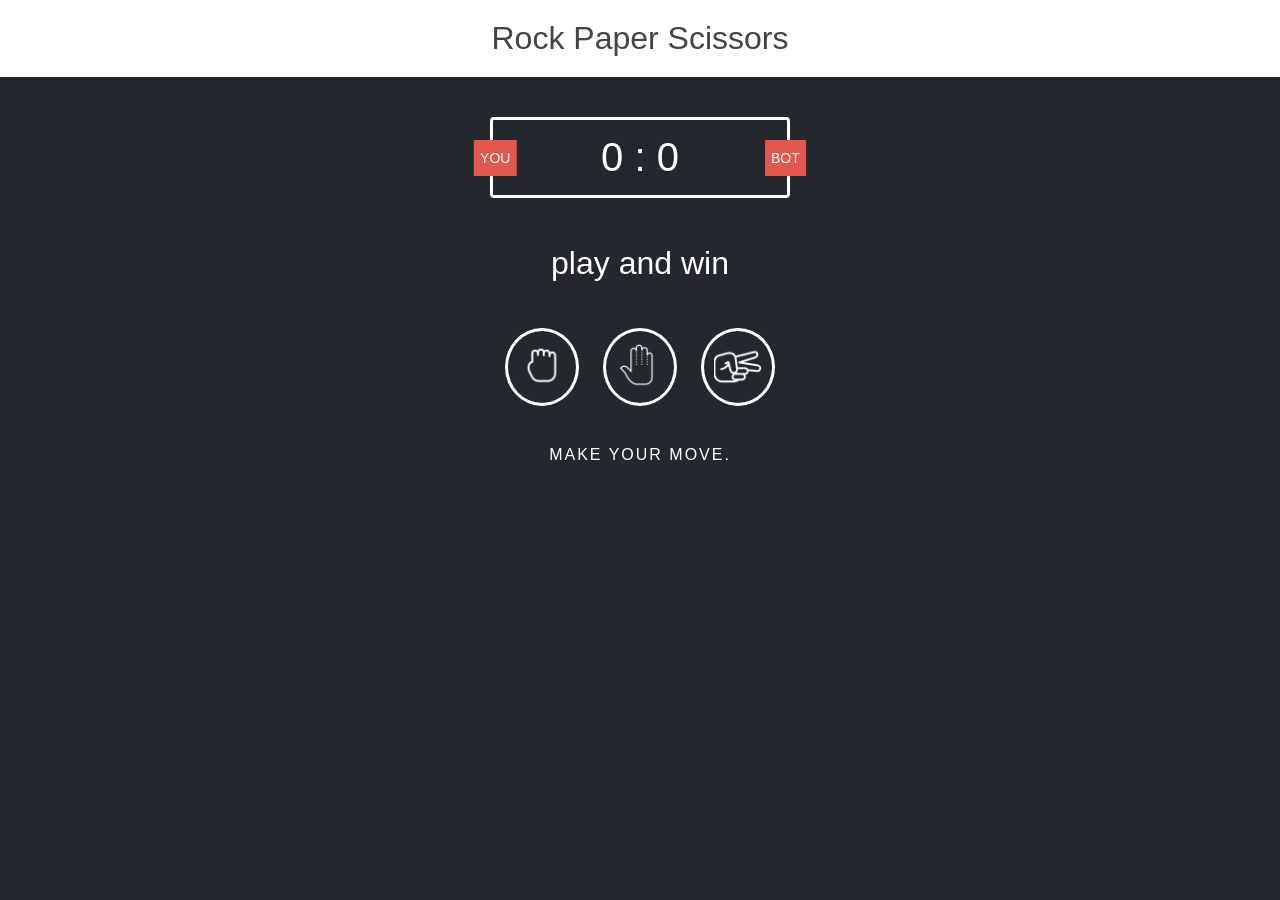
<file: Index.html>
<!DOCTYPE html>  
 <html>  
  <head>  
   <meta charset="utf-8>" />  
   <title>Rock Papaer Scissors</title>  
   <link rel="stylesheet" href="./Rock.css" type="text/css" />  
  </head>  
  <body>  
   <header><h1>Rock Paper Scissors</h1></header>  
   <div class="score-board">  
    <div id="user-label" class="badge">YOU
      
    </div>  
    <div id="computer-label" class="badge">BOT</div>  
    <span id="user-score">0</span> : <span id="computer-score">0</span>  
   </div>  
   <div class="result"><p>play and win</p></div>  
   <div class="choices">  
    <div id="rock" class="choice">  
     <img  
      width="48"  
      height="48"  
      src="[data-uri]"  
     />  
    </div>  
    <div id="paper" class="choice">  
     <img  
      width="48"  
      height="48"  
      src="[data-uri]"  
     />  
    </div>  
    <div id="scissors" class="choice">  
     <img  
      width="48"  
      height="48"  
      src="[data-uri]"  
     />  
    </div>  
    <p id="action-message">Make your move.</p>  
   </div>  
   <script src="./Rock.js" type="text/javascript"></script>  
  </body>  
 </html>
</file>
<file: Rock.css>
@import url('https://fonts.googleapis.com/css?family=Source+Code+Pro:300,500');  
 html {  
      box-sizing: border-box;  
 }  
 *,  
 *:before,  
 *:after {  
      box-sizing: inherit;  
 }  
 * {  
      margin: 0;  
      padding: 0;  
 }  
 body {  
      background: #24272e;  
      color: #fff;  
      font-family: "Roboto", sans-serif;  
 }  
 code {  
      font-family: 'Source Code Pro', monospace;  
      font-size: 12px;  
 }  
 a {  
      font-family: 'Source Code Pro', monospace;  
      color: #ffcc99;  
 }  
 a:hover {  
      color: #ffba76;  
 }  
 header {  
      background: #fff;  
      padding: 20px;  
 }  
 header h1 {  
      color: #444;  
      text-align: center;  
      font-weight: 100;  
 }  
 .score-board {  
      border: 3px solid #fff;  
      width: 300px;  
      margin: 40px auto;  
      font-size: 40px;  
      border-radius: 4px;  
      text-align: center;  
      padding: 15px 20px;  
      position: relative;  
 }  
 .badge {  
      background: #e2584d;  
      text-transform: uppercase;  
      font-size: 14px;  
      padding: 10px 6px;  
 }  
 #user-label {  
      position: absolute;  
      top: 50%;  
      left: -5%;  
      transform: translate(-10%, -50%);  
 }  
 #computer-label {  
      position: absolute;  
      top: 50%;  
      right: -5%;  
      transform: translate(10%, -50%);  
 }  
 .result {  
      font-weight: 300;  
      text-align: center;  
      font-size: 32px;  
      line-height: 40px;  
 }  
 .result {  
      line-height: 50px;  
 }  
 .choices {  
      margin: 0 auto;  
      text-align: center;  
      padding: 40px 0;  
 }  
 .choice {  
      display: inline-block;  
      border: 3px solid #fff;  
      border-radius: 50%;  
      padding: 10px;  
      margin: auto 10px;  
      transition: all 0.3s ease;  
 }  
 .choice img {  
      filter: invert(100%);  
 }  
 #action-message {  
      text-align: center;  
      font-weight: 500;  
      text-transform: uppercase;  
      letter-spacing: 2px;  
      margin: 40px 0;  
 }  
 .winningStyles {  
      border: 3px solid #4dcc7d;  
      background-color: #043507;  
      box-shadow: 0 0 20px #043507;  
 }  
 .losingStyles {  
      border: 3px solid #c52e2e;  
      background-color: #2e0303;  
      box-shadow: 0 0 20px #2e0303;  
 }  
 .drawStyles {  
      border: 3px solid #444;  
      background-color: #222;  
      box-shadow: 0 0 20px #222;  
 }  
 sup {  
      margin: 0;  
      padding: 0;  
 }
</file>
